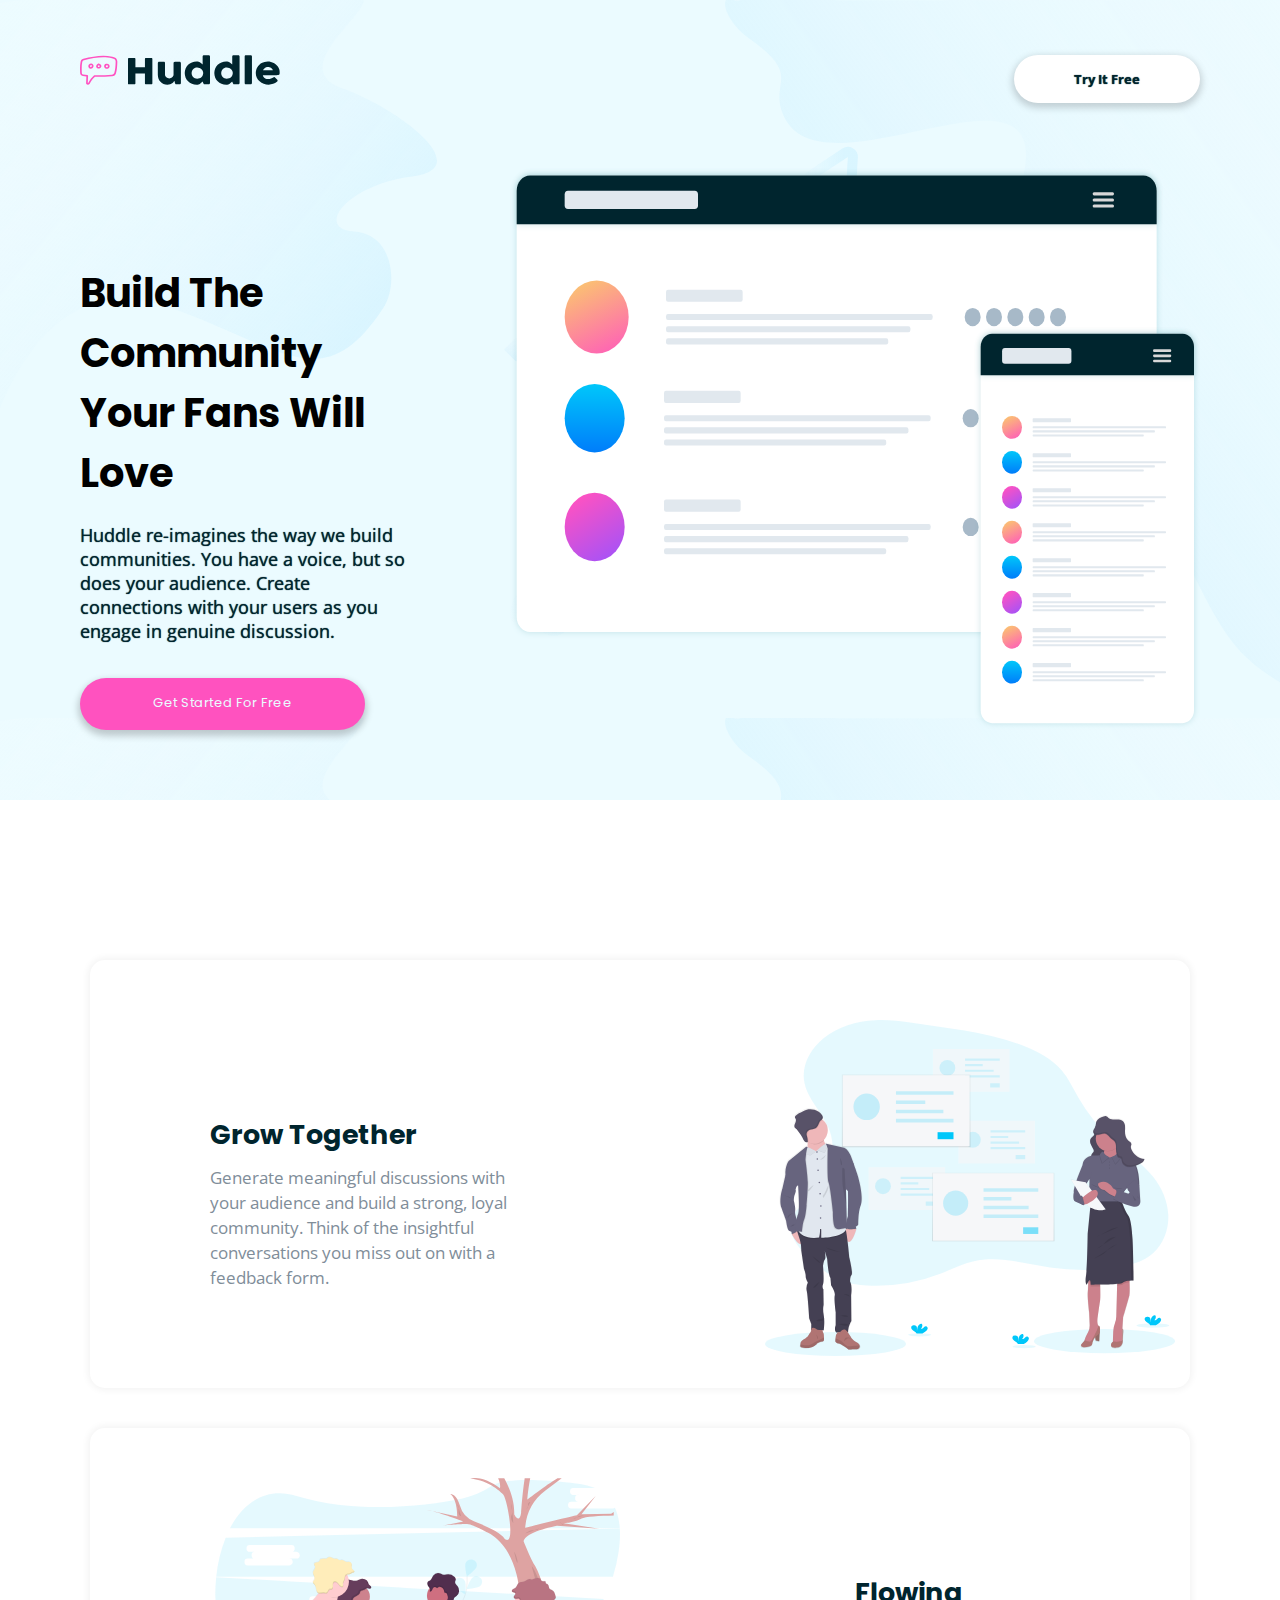
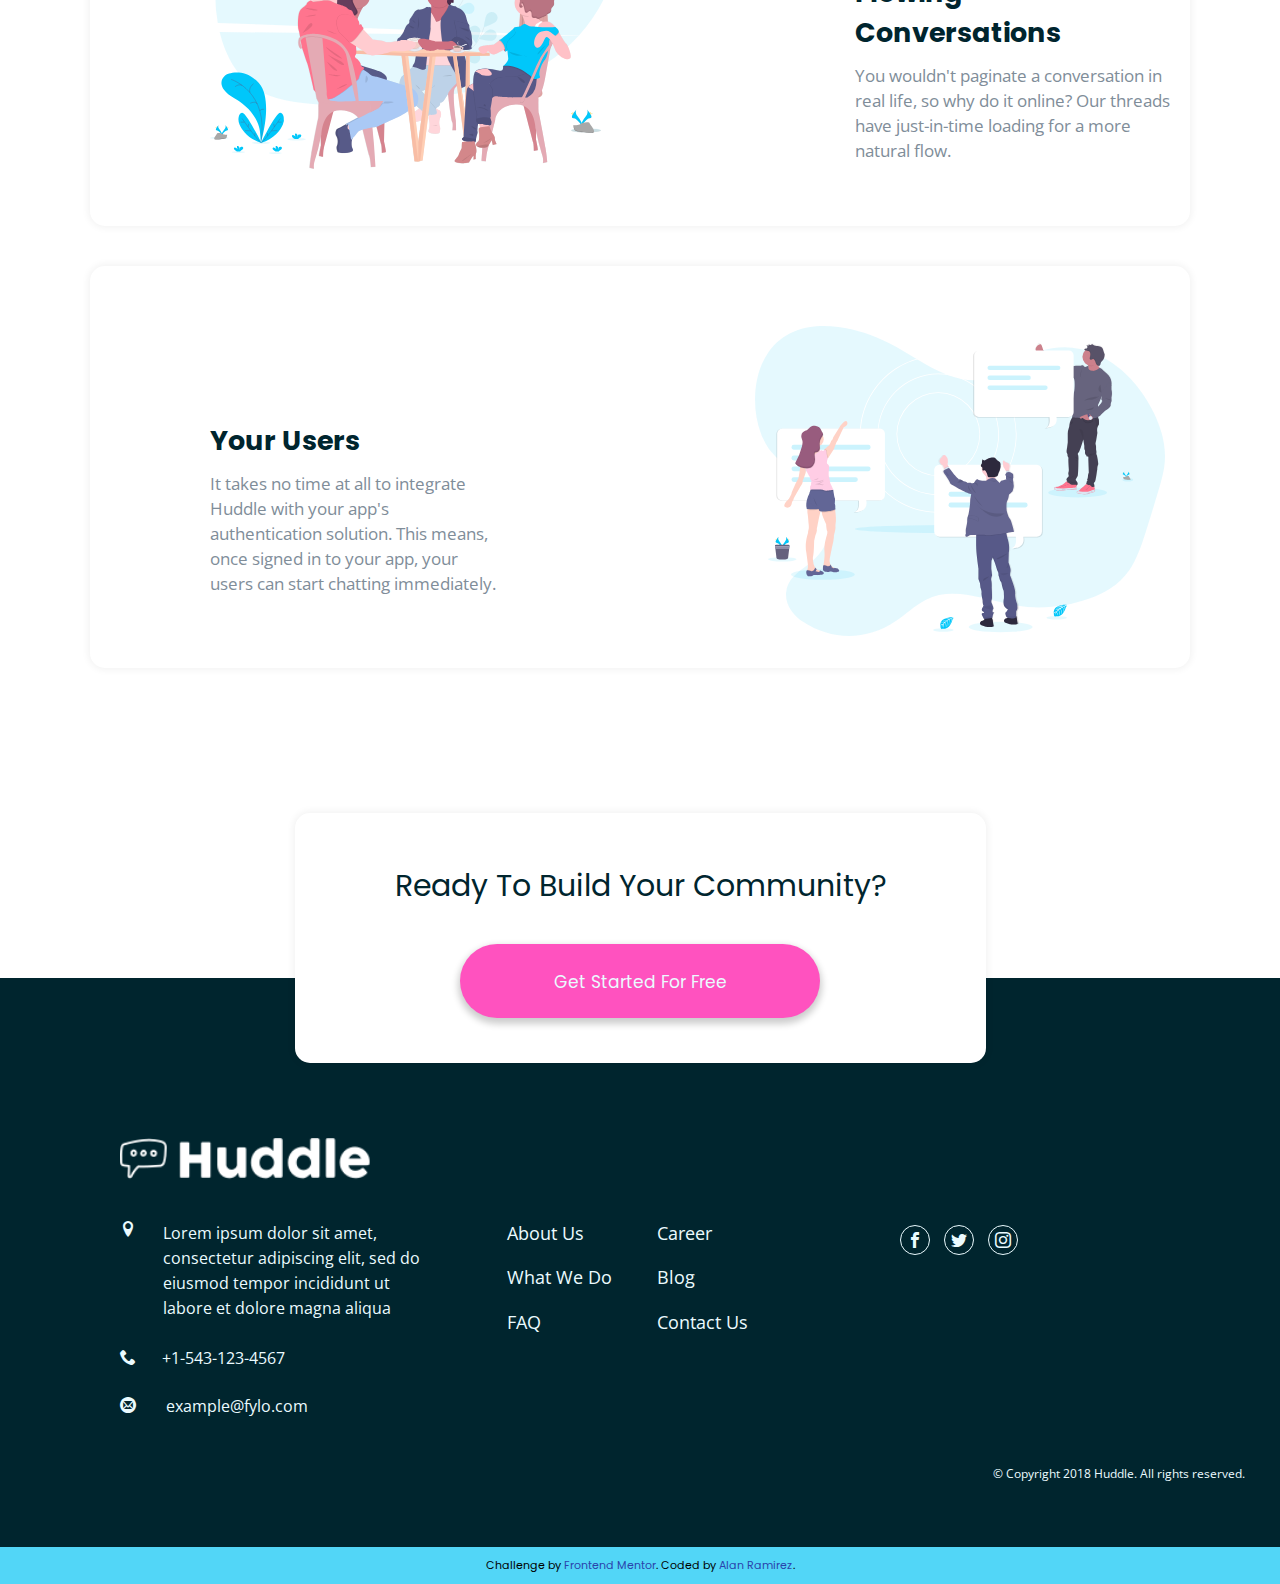
<file: index.html>
<!DOCTYPE html>
<html lang="en">

<head>
    <meta charset="UTF-8">
    <meta name="viewport" content="width=device-width, initial-scale=1.0">
    <link rel="icon" type="image/png" sizes="32x32" href="./images/favicon-32x32.png">
    <!-- styles -->
    <link rel="stylesheet" href="/SASS/styles.css">
    <title>Frontend Mentor | Huddle landing page with alternating feature blocks</title>
    <!-- font -->
    <link rel="preconnect" href="https://fonts.googleapis.com">
    <link rel="preconnect" href="https://fonts.gstatic.com" crossorigin>
    <link href="https://fonts.googleapis.com/css2?family=Poppins:wght@600&display=swap" rel="stylesheet">
    <!-- other font -->
    <link rel="preconnect" href="https://fonts.googleapis.com">
    <link rel="preconnect" href="https://fonts.gstatic.com" crossorigin>
    <link href="https://fonts.googleapis.com/css2?family=Open+Sans:wght@400;700&display=swap" rel="stylesheet">
    <!-- icon font -->
    <link rel="stylesheet" href="/icon-font/style.css">
</head>

<body>

    <div class="content">



        <div class="blue-background">
            <div class="intro">
                <img src="/images/logo.svg" alt="">
                <button id="first-button">Try It Free</button>
            </div>

            <div class="banner">
                <div class="top-info">
                    <h1>Build The Community Your Fans Will Love</h1>
                    <h2>Huddle re-imagines the way we build communities. You have a voice, but so does your audience. Create connections with your users as you engage in genuine discussion. </h2>
                    <button>Get Started For Free</button>
                </div>
                <img src="/images/illustration-mockups.svg" alt="">
            </div>
        </div>

        <div class="top-content">
            <div class="articles">

                <article id="igt">
                    <img src="/images/illustration-grow-together.svg" alt="">
                    <div class="article-content">
                        <h3>Grow Together</h3>
                        <p>Generate meaningful discussions with your audience and build a strong, loyal community. Think of the insightful conversations you miss out on with a feedback form.</p>
                    </div>
                </article>

                <article id="fc">
                    <img src="/images/illustration-flowing-conversation.svg" alt="">
                    <div class="article-content">
                        <h3>Flowing Conversations</h3>
                        <p> You wouldn't paginate a conversation in real life, so why do it online? Our threads have just-in-time loading for a more natural flow.</p>
                    </div>
                </article>

                <article id="iyu">
                    <img src="/images/illustration-your-users.svg" alt="">
                    <div class="article-content">
                        <h3>Your Users</h3>
                        <p>It takes no time at all to integrate Huddle with your app's authentication solution. This means, once signed in to your app, your users can start chatting immediately.</p>
                    </div>
                </article>

                <div class="rectangle-c">
                    <div class="rectangle">
                        <p>Ready To Build Your Community?</p>
                        <button>Get Started For Free</button>
                    </div>
                </div>

            </div>



        </div>

        <div class="bottom-content">

            <ul class="contact-info">
                <img src="/images/logo.png" alt="huddle-logo">
                <li id="contact-description">
                    <span class="icon-location"> </span> Lorem ipsum dolor sit amet, consectetur adipiscing elit, sed do eiusmod tempor incididunt ut labore et dolore magna aliqua
                </li>
                <li><span class="icon-phone"></span> +1-543-123-4567</li>
                <li><span class="icon-mail4"> </span> example@fylo.com</li>
            </ul>

            <ul class="page-info">
                <li id="on"><a href="#"> About Us    </a> </li>
                <li id="tw"><a href="#"> What We Do  </a> </li>
                <li id="tr"><a href="#"> FAQ         </a> </li>
                <li id="fo"><a href="#"> Career      </a> </li>
                <li id="fi"><a href="#"> Blog        </a> </li>
                <li id="si"><a href="#"> Contact Us  </a> </li>
            </ul>


            <ol class="social-media">
                <li><span class="icon-facebook"></span> </li>
                <li><span class="icon-twitter"></span> </li>
                <li><span class="icon-instagram"></span> </li>
            </ol>

        </div>

        <div class="footer">&copy; Copyright 2018 Huddle. All rights reserved.</div>

        <footer>
            <p class="attribution">
                Challenge by <a href="https://www.frontendmentor.io?ref=challenge" target="_blank">Frontend Mentor</a>. Coded by <a href="https://www.frontendmentor.io/profile/Alan77777777">Alan Ramirez</a>.
            </p>
        </footer>
    </div>

</body>

</html>
</file>
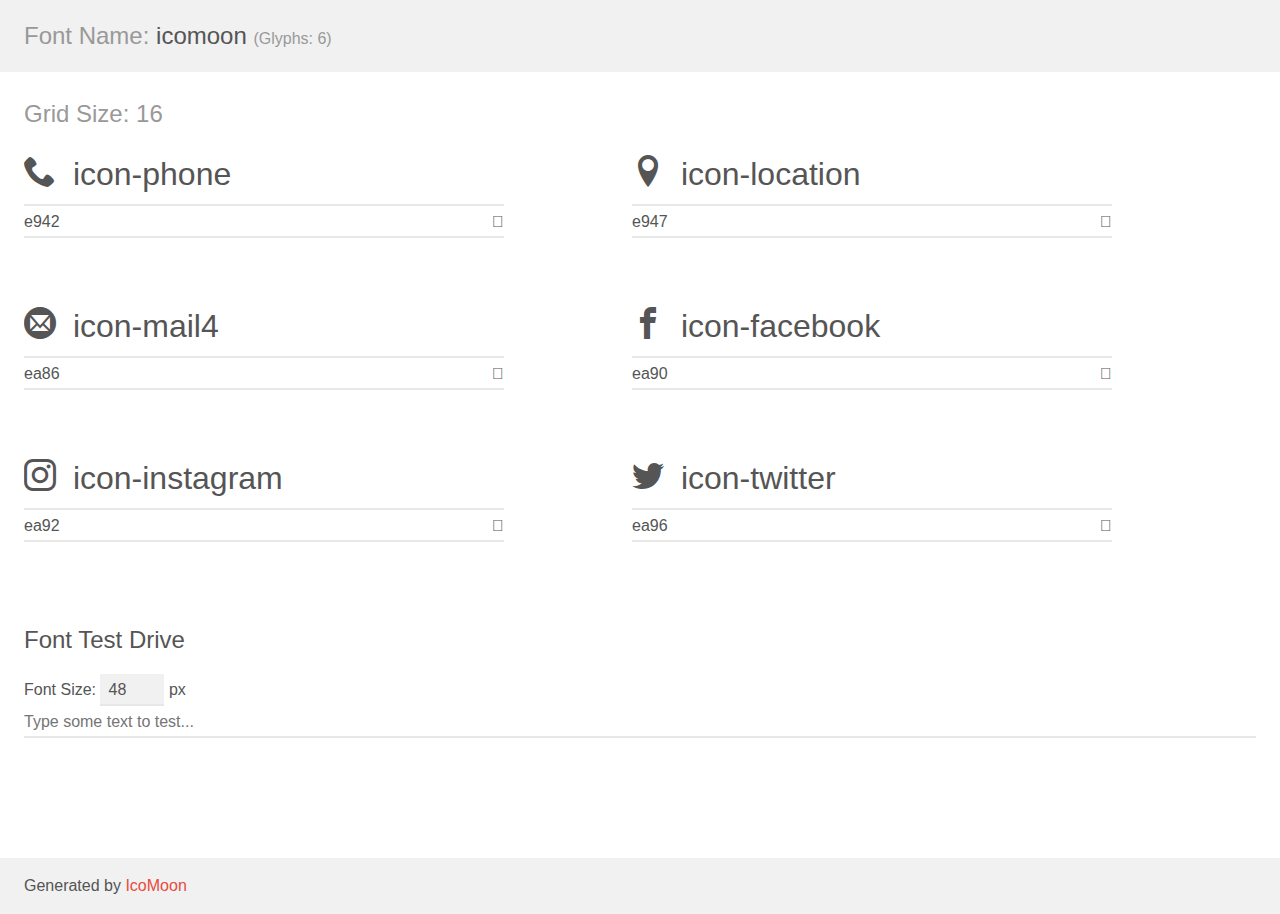
<file: icon-font/demo.html>
<!doctype html>
<html>
<head>
    <meta charset="utf-8">
    <title>IcoMoon Demo</title>
    <meta name="description" content="An Icon Font Generated By IcoMoon.io">
    <meta name="viewport" content="width=device-width, initial-scale=1">
    <link rel="stylesheet" href="demo-files/demo.css">
    <link rel="stylesheet" href="style.css"></head>
<body>
    <div class="bgc1 clearfix">
        <h1 class="mhmm mvm"><span class="fgc1">Font Name:</span> icomoon <small class="fgc1">(Glyphs:&nbsp;6)</small></h1>
    </div>
    <div class="clearfix mhl ptl">
        <h1 class="mvm mtn fgc1">Grid Size: 16</h1>
        <div class="glyph fs1">
            <div class="clearfix bshadow0 pbs">
                <span class="icon-phone"></span>
                <span class="mls"> icon-phone</span>
            </div>
            <fieldset class="fs0 size1of1 clearfix hidden-false">
                <input type="text" readonly value="e942" class="unit size1of2" />
                <input type="text" maxlength="1" readonly value="&#xe942;" class="unitRight size1of2 talign-right" />
            </fieldset>
            <div class="fs0 bshadow0 clearfix hidden-true">
                <span class="unit pvs fgc1">liga: </span>
                <input type="text" readonly value="phone, telephone" class="liga unitRight" />
            </div>
        </div>
        <div class="glyph fs1">
            <div class="clearfix bshadow0 pbs">
                <span class="icon-location"></span>
                <span class="mls"> icon-location</span>
            </div>
            <fieldset class="fs0 size1of1 clearfix hidden-false">
                <input type="text" readonly value="e947" class="unit size1of2" />
                <input type="text" maxlength="1" readonly value="&#xe947;" class="unitRight size1of2 talign-right" />
            </fieldset>
            <div class="fs0 bshadow0 clearfix hidden-true">
                <span class="unit pvs fgc1">liga: </span>
                <input type="text" readonly value="location, map-marker" class="liga unitRight" />
            </div>
        </div>
        <div class="glyph fs1">
            <div class="clearfix bshadow0 pbs">
                <span class="icon-mail4"></span>
                <span class="mls"> icon-mail4</span>
            </div>
            <fieldset class="fs0 size1of1 clearfix hidden-false">
                <input type="text" readonly value="ea86" class="unit size1of2" />
                <input type="text" maxlength="1" readonly value="&#xea86;" class="unitRight size1of2 talign-right" />
            </fieldset>
            <div class="fs0 bshadow0 clearfix hidden-true">
                <span class="unit pvs fgc1">liga: </span>
                <input type="text" readonly value="mail5, contact5" class="liga unitRight" />
            </div>
        </div>
        <div class="glyph fs1">
            <div class="clearfix bshadow0 pbs">
                <span class="icon-facebook"></span>
                <span class="mls"> icon-facebook</span>
            </div>
            <fieldset class="fs0 size1of1 clearfix hidden-false">
                <input type="text" readonly value="ea90" class="unit size1of2" />
                <input type="text" maxlength="1" readonly value="&#xea90;" class="unitRight size1of2 talign-right" />
            </fieldset>
            <div class="fs0 bshadow0 clearfix hidden-true">
                <span class="unit pvs fgc1">liga: </span>
                <input type="text" readonly value="facebook, brand10" class="liga unitRight" />
            </div>
        </div>
        <div class="glyph fs1">
            <div class="clearfix bshadow0 pbs">
                <span class="icon-instagram"></span>
                <span class="mls"> icon-instagram</span>
            </div>
            <fieldset class="fs0 size1of1 clearfix hidden-false">
                <input type="text" readonly value="ea92" class="unit size1of2" />
                <input type="text" maxlength="1" readonly value="&#xea92;" class="unitRight size1of2 talign-right" />
            </fieldset>
            <div class="fs0 bshadow0 clearfix hidden-true">
                <span class="unit pvs fgc1">liga: </span>
                <input type="text" readonly value="instagram, brand12" class="liga unitRight" />
            </div>
        </div>
        <div class="glyph fs1">
            <div class="clearfix bshadow0 pbs">
                <span class="icon-twitter"></span>
                <span class="mls"> icon-twitter</span>
            </div>
            <fieldset class="fs0 size1of1 clearfix hidden-false">
                <input type="text" readonly value="ea96" class="unit size1of2" />
                <input type="text" maxlength="1" readonly value="&#xea96;" class="unitRight size1of2 talign-right" />
            </fieldset>
            <div class="fs0 bshadow0 clearfix hidden-true">
                <span class="unit pvs fgc1">liga: </span>
                <input type="text" readonly value="twitter, brand16" class="liga unitRight" />
            </div>
        </div>
    </div>

    <!--[if gt IE 8]><!-->
    <div class="mhl clearfix mbl">
        <h1>Font Test Drive</h1>
        <label>
            Font Size: <input id="fontSize" type="number" class="textbox0 mbm"
            min="8" value="48" />
            px
        </label>
        <input id="testText" type="text" class="phl size1of1 mvl"
        placeholder="Type some text to test..." value=""/>
        <div id="testDrive" class="icon-" style="font-family: icomoon">&nbsp;
        </div>
    </div>
    <!--<![endif]-->
    <div class="bgc1 clearfix">
        <p class="mhl">Generated by <a href="https://icomoon.io/app">IcoMoon</a></p>
    </div>

    <script src="demo-files/demo.js"></script>
</body>
</html>
</file>
<file: SASS/styles.css>
* {
  margin: 0px;
  padding: 0px;
  -webkit-box-sizing: border-box;
          box-sizing: border-box;
  list-style: none;
  text-decoration: none;
}

.top-content {
  color: #00252e;
}

button {
  border: none;
}

button:hover {
  opacity: 50%;
  cursor: pointer;
}

#first-button:hover {
  color: #808d99;
}

.page-info li a:hover {
  text-decoration: underline;
}

.social-media li:hover {
  cursor: pointer;
  color: #ff52bf;
  border-color: #ff52bf;
}

body {
  font-family: "Poppins", sans-serif;
  font-size: 18px;
  text-align: center;
  background-size: contain;
  background-repeat: no-repeat;
}

.top-content {
  margin: 0px 15px 0px 15px;
}

h3 {
  margin-top: 40px;
  font-size: 20px;
  margin-bottom: 10px;
  text-align: center;
}

h1 {
  font-size: 25px;
  text-align: center;
  padding-bottom: 20px;
}

h2 {
  font-family: 'Open Sans', sans-serif;
  font-weight: 400;
  padding-bottom: 35px;
  font-size: 16px;
  color: #00252e;
  text-shadow: 0 0 1px #00252e;
}

.attribution {
  font-size: 11px;
  text-align: center;
  padding: 10px;
  background-color: rgba(9, 196, 243, 0.7);
}

.attribution a {
  color: #2a44ac;
}

.attribution a:hover {
  color: #ebfbff;
}

@media (min-width: 1200px) {
  .banner {
    display: -webkit-box;
    display: -ms-flexbox;
    display: flex;
  }
  .banner .top-info {
    padding: 95px 95px 0px 0px !important;
  }
  .banner img {
    width: 690px;
  }
  h1 {
    font-size: 40px;
    text-align: left;
  }
  h2 {
    text-align: left;
    font-size: 18px;
  }
  .intro button {
    font-size: 13px !important;
    padding: 15px 60px !important;
  }
  .blue-background {
    padding: 0px 80px 0px 80px !important;
    background-image: url(/images/bg-hero-desktop.svg) !important;
  }
  .intro img {
    width: 200px !important;
    height: 30px !important;
  }
  .banner .top-info button {
    padding: 15px 70px 17px 70px !important;
    border-radius: 28px !important;
    font-size: 13px !important;
    margin-bottom: 0px !important;
    width: 285px;
  }
  .top-info {
    display: -webkit-box;
    display: -ms-flexbox;
    display: flex;
    -webkit-box-orient: vertical;
    -webkit-box-direction: normal;
        -ms-flex-direction: column;
            flex-direction: column;
  }
  .intro {
    padding: 55px 0px 65px 0px !important;
  }
  .banner {
    margin-bottom: 160px !important;
    padding-bottom: 70px !important;
  }
  .top-content {
    margin: 0px 90px 0px 90px !important;
  }
  article {
    display: -webkit-box !important;
    display: -ms-flexbox !important;
    display: flex !important;
    -webkit-box-orient: horizontal;
    -webkit-box-direction: reverse;
        -ms-flex-direction: row-reverse;
            flex-direction: row-reverse;
  }
  .articles article img {
    width: 410px !important;
  }
  h3 {
    margin-top: 95px !important;
    font-size: 27px !important;
    margin-bottom: 10px !important;
    text-align: left !important;
  }
  .articles article .article-content p {
    font-size: 17px !important;
    text-align: left !important;
    margin: 0px 0px 0px 0px !important;
    line-height: 25px !important;
  }
  .article-content {
    padding: 0px 255px 0px 120px !important;
  }
  #fc {
    -webkit-box-orient: horizontal !important;
    -webkit-box-direction: normal !important;
        -ms-flex-direction: row !important;
            flex-direction: row !important;
    padding: 50px 0px 57px 120px !important;
  }
  #fc .article-content {
    padding: 0px 20px 0px 235px !important;
  }
  #iyu {
    margin-bottom: 145px !important;
  }
  #iyu img {
    margin-right: 25px !important;
  }
  #igt img {
    margin-right: 15px !important;
  }
  .rectangle p {
    font-size: 30px !important;
    padding: 50px 100px 35px 100px !important;
  }
  .rectangle {
    margin-bottom: -85px !important;
  }
  .rectangle button {
    padding: 25px 90px 23px 90px !important;
    border-radius: 40px !important;
    font-size: 17px !important;
    margin-bottom: 45px !important;
    width: 360px !important;
  }
  .bottom-content {
    padding: 0px 120px !important;
    display: -ms-grid;
    display: grid;
    -ms-grid-columns: (1fr)[5];
        grid-template-columns: repeat(5, 1fr);
  }
  .social-media {
    display: block;
    margin: 210px 0px 0px 0px !important;
    -ms-grid-column: 5;
    -ms-grid-column-span: 1;
    grid-column: 5/6;
    padding: 30px 135px 20px 0px !important;
  }
  .page-info {
    -ms-grid-column: 3;
    -ms-grid-column-span: 2;
    grid-column: 3/5;
    display: -ms-grid;
    display: grid;
    -ms-grid-columns: (1fr)[2];
        grid-template-columns: repeat(2, 1fr);
    -ms-grid-rows: (1fr)[3];
        grid-template-rows: repeat(3, 1fr);
    margin: 243px 85px 75px 0px !important;
  }
  .page-info li a {
    text-align: left;
    padding: 0px !important;
  }
  .contact-info {
    display: block;
    -ms-grid-column: 1;
    -ms-grid-column-span: 2;
    grid-column: 1/3;
  }
  .bottom-content .page-info li {
    padding: 0px 0px !important;
  }
  #on {
    -ms-grid-column: 1;
    -ms-grid-column-span: 1;
    grid-column: 1/2;
    -ms-grid-row: 1;
    -ms-grid-row-span: 1;
    grid-row: 1/2;
  }
  #tw {
    -ms-grid-column: 1;
    -ms-grid-column-span: 1;
    grid-column: 1/2;
    -ms-grid-row: 2;
    -ms-grid-row-span: 1;
    grid-row: 2/3;
  }
  #tr {
    -ms-grid-column: 1;
    -ms-grid-column-span: 1;
    grid-column: 1/2;
    -ms-grid-row: 3;
    -ms-grid-row-span: 1;
    grid-row: 3/4;
  }
  #fo {
    -ms-grid-column: 2;
    -ms-grid-column-span: 1;
    grid-column: 2/3;
    -ms-grid-row: 1;
    -ms-grid-row-span: 1;
    grid-row: 1/2;
  }
  #fi {
    -ms-grid-column: 2;
    -ms-grid-column-span: 1;
    grid-column: 2/3;
    -ms-grid-row: 2;
    -ms-grid-row-span: 1;
    grid-row: 2/3;
  }
  #si {
    -ms-grid-column: 2;
    -ms-grid-column-span: 1;
    grid-column: 2/3;
    -ms-grid-row: 3;
    -ms-grid-row-span: 1;
    grid-row: 3/4;
  }
  .contact-info img {
    margin-bottom: -235px !important;
    width: 300px !important;
    margin-top: 160px !important;
  }
  #contact-description {
    padding-right: 75px;
  }
  .footer {
    text-align: right;
    padding-right: 35px;
    padding-top: 35px;
    padding-bottom: 65px !important;
  }
}

.contact-info {
  text-align: left;
  font-size: 16px;
}

.contact-info img {
  margin-bottom: -163px;
  width: 200px;
  margin-top: 127px;
}

.contact-info li {
  padding: 13px 0px;
}

.contact-info li span {
  padding-right: 22px;
}

.contact-info li .icon-location {
  padding-right: 27px;
}

.contact-info #contact-description {
  display: -webkit-box;
  display: -ms-flexbox;
  display: flex;
  letter-spacing: 0px;
  line-height: 25px;
}

.social-media {
  display: -webkit-box;
  display: -ms-flexbox;
  display: flex;
  padding: 30px 0px 20px 0px;
  -webkit-box-pack: center;
      -ms-flex-pack: center;
          justify-content: center;
}

.social-media li {
  border-radius: 50%;
  text-align: center;
  color: #ebfbff;
  padding: 4px;
  margin: 7px;
  border: 1px solid #ebfbff;
  width: 30px;
  height: 30px;
  font-size: 16px;
}

.bottom-content {
  padding: 0px 15px;
  font-family: 'Open Sans', sans-serif;
  font-weight: 400;
  font-size: 18px;
  background-color: #00252e;
  color: #ebfbff;
}

.bottom-content .page-info {
  text-align: left;
  margin: 35px 0px 0px 0px;
}

.bottom-content .page-info li {
  padding: 10px 0px;
}

.bottom-content .page-info li a {
  color: #ebfbff;
}

.footer {
  padding-bottom: 35px;
  font-size: 12px;
  font-family: 'Open Sans', sans-serif;
  font-weight: 400;
  color: #ebfbff;
  background-color: #00252e;
}

.articles article {
  -webkit-box-shadow: 0px 0px 7px 2px rgba(0, 0, 0, 0.05);
          box-shadow: 0px 0px 7px 2px rgba(0, 0, 0, 0.05);
  border-radius: 15px;
  margin: 40px 0px 40px 0px;
  padding: 60px 0px 32px 0px;
}

.articles article .article-content p {
  font-size: 14px;
  letter-spacing: 0px;
  text-align: center;
  color: #808d99;
  font-family: 'Open Sans', sans-serif;
  font-weight: 400;
  line-height: 22px;
  margin: 0px 32px 0px 32px;
}

.articles article img {
  width: 250px;
}

.articles #iyu {
  margin-bottom: 226px;
}

.articles #iyu h3 {
  margin-bottom: 15px;
}

.articles #iyu p {
  margin-bottom: 20px;
}

.articles #fc h3 {
  margin-top: 70px;
}

.articles #fc p {
  margin-bottom: 20px;
}

.articles .rectangle-c {
  display: -webkit-box;
  display: -ms-flexbox;
  display: flex;
  -webkit-box-orient: vertical;
  -webkit-box-direction: normal;
      -ms-flex-direction: column;
          flex-direction: column;
}

.rectangle {
  -webkit-box-shadow: 0px 0px 7px 2px rgba(0, 0, 0, 0.05);
          box-shadow: 0px 0px 7px 2px rgba(0, 0, 0, 0.05);
  border-radius: 15px;
  -ms-flex-item-align: center;
      -ms-grid-row-align: center;
      align-self: center;
  margin-bottom: -65px;
  position: relative;
  background-color: white;
}

.rectangle p {
  color: #00252e;
  padding: 40px 20px 25px 20px;
}

.rectangle button {
  -webkit-box-shadow: 0px 4px 7px 2px rgba(0, 0, 0, 0.2);
          box-shadow: 0px 4px 7px 2px rgba(0, 0, 0, 0.2);
  padding: 12px 52px 12px 52px;
  border-radius: 20px;
  font-size: 10px;
  font-family: "Poppins", sans-serif;
  color: #ebfbff;
  background-color: #ff52bf;
  margin-bottom: 40px;
}

.banner {
  margin-bottom: 58px;
  padding-bottom: 25px;
}

.banner .top-info {
  padding: 0px 20px 0px 20px;
}

.banner .top-info button {
  -webkit-box-shadow: 0px 4px 7px 2px rgba(0, 0, 0, 0.2);
          box-shadow: 0px 4px 7px 2px rgba(0, 0, 0, 0.2);
  padding: 10px 60px 12px 60px;
  border-radius: 20px;
  font-size: 11px;
  font-family: "Poppins", sans-serif;
  color: #ebfbff;
  background-color: #ff52bf;
  margin-bottom: 55px;
  letter-spacing: 0.5px;
}

img {
  width: 300px;
}

.intro {
  display: -webkit-box;
  display: -ms-flexbox;
  display: flex;
  -webkit-box-orient: horizontal;
  -webkit-box-direction: normal;
      -ms-flex-direction: row;
          flex-direction: row;
  -webkit-box-pack: justify;
      -ms-flex-pack: justify;
          justify-content: space-between;
  padding: 25px 0px 75px 0px;
}

.intro img {
  width: 110px;
  height: 18px;
}

.intro button {
  font-size: 10px;
  -webkit-box-shadow: 0px 3px 7px 2px rgba(0, 0, 0, 0.17);
          box-shadow: 0px 3px 7px 2px rgba(0, 0, 0, 0.17);
  font-weight: 700;
  text-shadow: 0 0 1px #00252e;
  color: #00252e;
  padding: 5px 25px;
  background-color: #ffffff;
  border-radius: 25px;
  font-family: 'Open Sans', sans-serif;
}

.blue-background {
  padding: 0px 10px 0px 18px;
  background-color: #ebfbff;
  background-image: url(/images/bg-hero-mobile.svg);
}
/*# sourceMappingURL=styles.css.map */
</file>
<file: icon-font/style.css>
@font-face {
  font-family: 'icomoon';
  src:  url('fonts/icomoon.eot?52chhm');
  src:  url('fonts/icomoon.eot?52chhm#iefix') format('embedded-opentype'),
    url('fonts/icomoon.ttf?52chhm') format('truetype'),
    url('fonts/icomoon.woff?52chhm') format('woff'),
    url('fonts/icomoon.svg?52chhm#icomoon') format('svg');
  font-weight: normal;
  font-style: normal;
  font-display: block;
}

[class^="icon-"], [class*=" icon-"] {
  /* use !important to prevent issues with browser extensions that change fonts */
  font-family: 'icomoon' !important;
  speak: never;
  font-style: normal;
  font-weight: normal;
  font-variant: normal;
  text-transform: none;
  line-height: 1;

  /* Better Font Rendering =========== */
  -webkit-font-smoothing: antialiased;
  -moz-osx-font-smoothing: grayscale;
}

.icon-phone:before {
  content: "\e942";
}
.icon-location:before {
  content: "\e947";
}
.icon-mail4:before {
  content: "\ea86";
}
.icon-facebook:before {
  content: "\ea90";
}
.icon-instagram:before {
  content: "\ea92";
}
.icon-twitter:before {
  content: "\ea96";
}
</file>
<file: icon-font/demo-files/demo.css>
body {
  padding: 0;
  margin: 0;
  font-family: sans-serif;
  font-size: 1em;
  line-height: 1.5;
  color: #555;
  background: #fff;
}
h1 {
  font-size: 1.5em;
  font-weight: normal;
}
small {
  font-size: .66666667em;
}
a {
  color: #e74c3c;
  text-decoration: none;
}
a:hover, a:focus {
  box-shadow: 0 1px #e74c3c;
}
.bshadow0, input {
  box-shadow: inset 0 -2px #e7e7e7;
}
input:hover {
  box-shadow: inset 0 -2px #ccc;
}
input, fieldset {
  font-family: sans-serif;
  font-size: 1em;
  margin: 0;
  padding: 0;
  border: 0;
}
input {
  color: inherit;
  line-height: 1.5;
  height: 1.5em;
  padding: .25em 0;
}
input:focus {
  outline: none;
  box-shadow: inset 0 -2px #449fdb;
}
.glyph {
  font-size: 16px;
  width: 15em;
  padding-bottom: 1em;
  margin-right: 4em;
  margin-bottom: 1em;
  float: left;
  overflow: hidden;
}
.liga {
  width: 80%;
  width: calc(100% - 2.5em);
}
.talign-right {
  text-align: right;
}
.talign-center {
  text-align: center;
}
.bgc1 {
  background: #f1f1f1;
}
.fgc1 {
  color: #999;
}
.fgc0 {
  color: #000;
}
p {
  margin-top: 1em;
  margin-bottom: 1em;
}
.mvm {
  margin-top: .75em;
  margin-bottom: .75em;
}
.mtn {
  margin-top: 0;
}
.mtl, .mal {
  margin-top: 1.5em;
}
.mbl, .mal {
  margin-bottom: 1.5em;
}
.mal, .mhl {
  margin-left: 1.5em;
  margin-right: 1.5em;
}
.mhmm {
  margin-left: 1em;
  margin-right: 1em;
}
.mls {
  margin-left: .25em;
}
.ptl {
  padding-top: 1.5em;
}
.pbs, .pvs {
  padding-bottom: .25em;
}
.pvs, .pts {
  padding-top: .25em;
}
.unit {
  float: left;
}
.unitRight {
  float: right;
}
.size1of2 {
  width: 50%;
}
.size1of1 {
  width: 100%;
}
.clearfix:before, .clearfix:after {
  content: " ";
  display: table;
}
.clearfix:after {
  clear: both;
}
.hidden-true {
  display: none;
}
.textbox0 {
  width: 3em;
  background: #f1f1f1;
  padding: .25em .5em;
  line-height: 1.5;
  height: 1.5em;
}
#testDrive {
  display: block;
  padding-top: 24px;
  line-height: 1.5;
}
.fs0 {
  font-size: 16px;
}
.fs1 {
  font-size: 32px;
}
</file>
